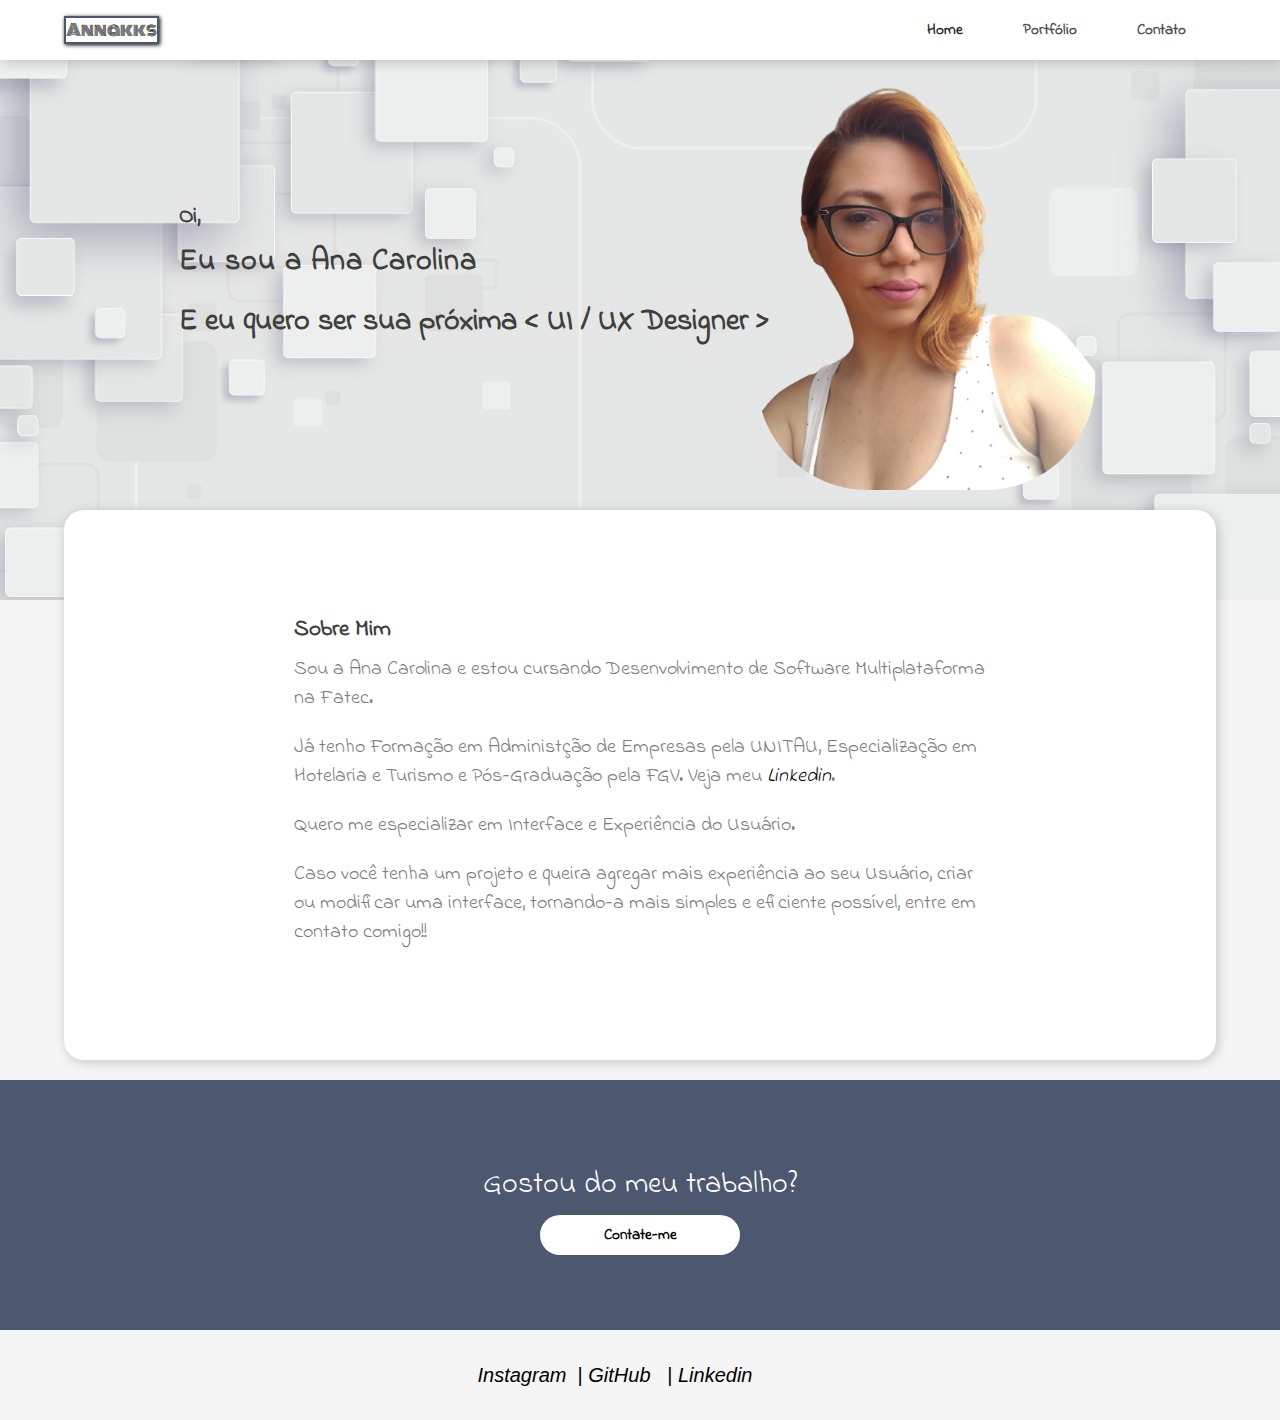
<file: src/index.html>
<!doctype html>
<html>
    <head>
        <meta charset="utf-8"/>
        <meta http-equiv="X-UA-Compatible" content="IE-edge">
        <meta name="viewport" content="width=device-width, initial-scale=1.0">
        <link href="https://cdn.jsdelivr.net/npm/bootstrap@5.0.1/dist/css/bootstrap.min.css" rel="stylesheet"
            integrity="sha384-+0n0xVW2eSR5OomGNYDnhzAbDsOXxcvSN1TPprVMTNDbiYZCxYbOOl7+AMvyTG2x" crossorigin="anonymous">
        <title>Annakks - Web Site Pessoal</title>
        <link rel="stylesheet" href="css/estilo.css" />
    </head>
    <body class="col-lg-12 col-md-12 col-sm-12 col-xs-12">
        <section>
            <nav>
                <a href="index.html" class="logo">Annakks</a>
                <ul>
                <li ><a href="index.html" class="active">Home</a></li>
                <li ><a href="portifolio.html">Portfólio</a></li>
                <li ><a href="contato.html">Contato</a></li>
                </ul>
            </nav>
            <div class="sobre col-lg-5 col-md-5">
                <p>Oi,</p>
                <p>Eu sou a Ana Carolina</p>
                <p>E eu quero ser sua próxima &lt; UI / UX Designer &gt;</p><!---&lt; para sinal de menor e &gt; para sinal de maior-->
            </div>
            <img class="foto col-lg-3 col-md-4" src="imagens/WhatsApp_Image_2021-03-17_at_13.25.50.png" >
        </section>
        <div class="texto col-lg-10 col-md-10 col-sm-12 col-xs-12">
            <div class="sobre_mim_texto col-lg-8 col-md-8 col-sm-12 col-xs-12">
            <p>Sobre Mim</p>
            <p>Sou a Ana Carolina e estou cursando Desenvolvimento de Software Multiplataforma na Fatec.</p>
            <p>Já tenho Formação em Administção de Empresas pela UNITAU, Especialização em Hotelaria e Turismo e Pós-Graduação
                pela FGV. Veja meu <a href="https://www.linkedin.com/in/ana-santos-856436145/"
                    target="_blank"><i>Linkedin</i></a>.</p>
            <p>Quero me especializar em Interface e Experiência do Usuário.</p>
            <p>Caso você tenha um projeto e queira agregar mais experiência ao seu Usuário, criar ou modificar uma interface,
                tornando-a mais simples e eficiente possível, entre em contato comigo!!</p>
            </div>
        </div>
        <div class="enteressado col-lg-10 col-md-10 col-sm-12 col-xs-12">
            <p>Gostou do meu trabalho?</p>
            <button> <a href="contato.html">Contate-me </a> </button>
        </div>
        <footer>
            <div class="redes_sociais">
            <p><a href="https://instagram.com/annakks" target="_blank"><i>Instagram</i></a> &nbsp;|<!--&nbsp; para dar espaços-->
                <a href="https://github.com/annakks" target="_blank"><i>GitHub</i></a> &nbsp; | 
                <a href="https://www.linkedin.com/in/ana-santos-856436145/" target="_blank"><i>Linkedin</i></a></p>
            </div>
        </footer>
    </body>
</html>
</file>
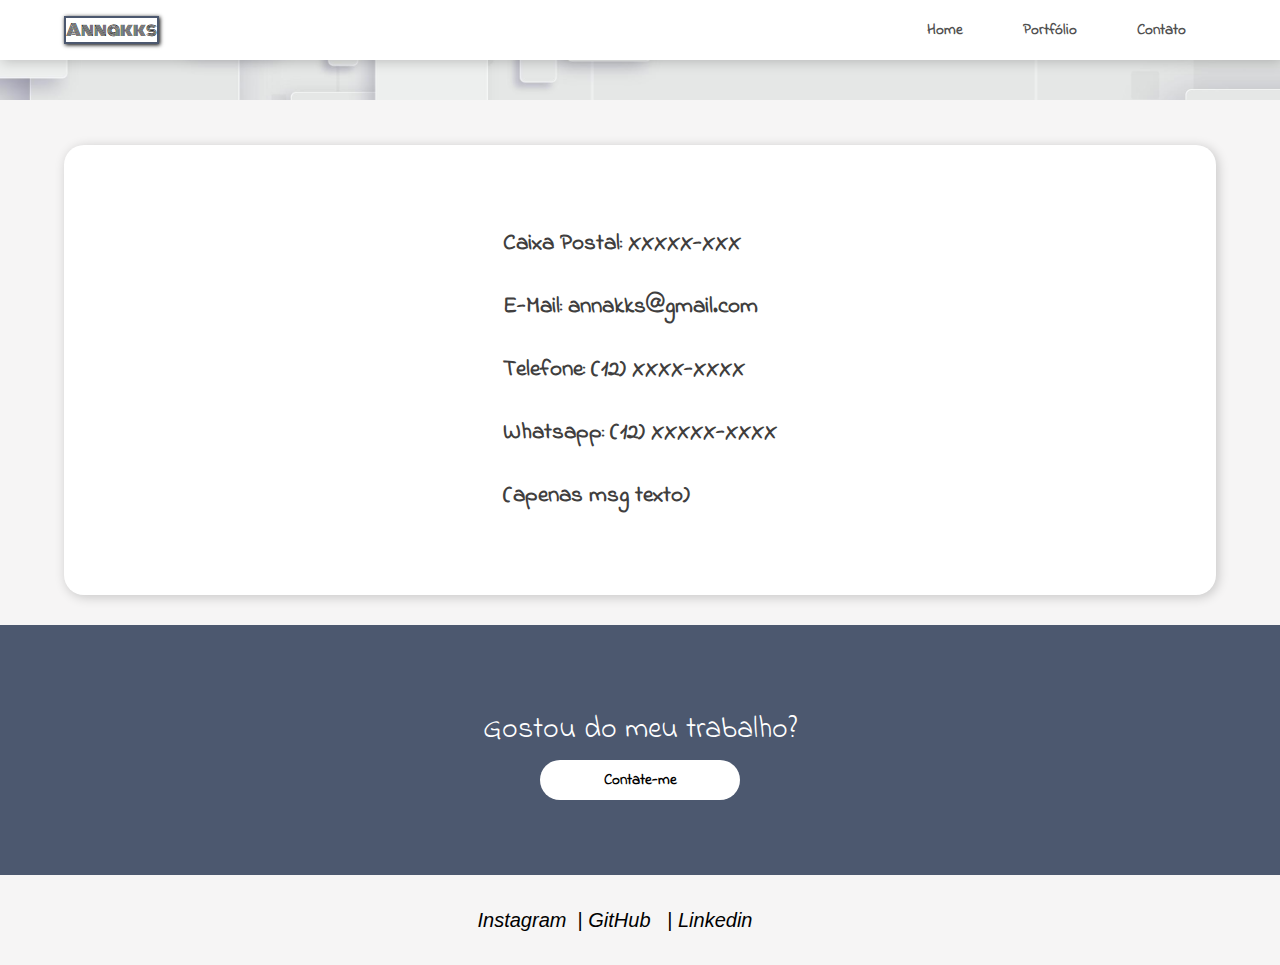
<file: src/contato.html>
<!DOCTYPE html>
<html land="pt-br">

<head>
    <meta charset="utf-8" />
    <meta http-equiv="X-UA-Compatible" content="IE-edge">
    <meta name="viewport" content="width=device-width, initial-scale=1.0">
    <link href="https://cdn.jsdelivr.net/npm/bootstrap@5.0.1/dist/css/bootstrap.min.css" rel="stylesheet"
        integrity="sha384-+0n0xVW2eSR5OomGNYDnhzAbDsOXxcvSN1TPprVMTNDbiYZCxYbOOl7+AMvyTG2x" crossorigin="anonymous">
    <title>Annakks - Web Site Pessoal</title>
    <link rel="stylesheet" href="css/estilo.css"/>
</head>

<body>
    <section class="port">
        <nav>
         <a href="index.html" class="logo">Annakks</a>
         <ul>
          <li><a href="index.html">Home</a></li>
          <li><a href="portifolio.html">Portfólio</a></li>
          <li><a href="contato.html">Contato</a></li> 
         </ul>
        </nav>
    </section>
    <div class="contato">
        <div class="texto2">
            <p>Caixa Postal: XXXXX-XXX</p>
            <p>E-Mail: annakks@gmail.com</p>
            
            <p>Telefone: (12) XXXX-XXXX</p>
            
            <p>Whatsapp: (12) XXXXX-XXXX </p>

            <p>(apenas msg texto)</p>
        </div> 
    </div>
  
    <div class="enteressado">
        <p>Gostou do meu trabalho?</p>
        <button> <a href="contato.html">Contate-me </a> </button>
    </div>
    <footer>
        <div class="redes_sociais">
            <p><a href="https://instagram.com/annakks" target="_blank"><i>Instagram</i></a> &nbsp;|
                <!--&nbsp; para dar espaços-->
                <a href="https://github.com/annakks" target="_blank"><i>GitHub</i></a> &nbsp; |
                <a href="https://www.linkedin.com/in/ana-santos-856436145/" target="_blank"><i>Linkedin</i></a>
            </p>
        </div>
    </footer>
    </body>
    
    </html>
</file>
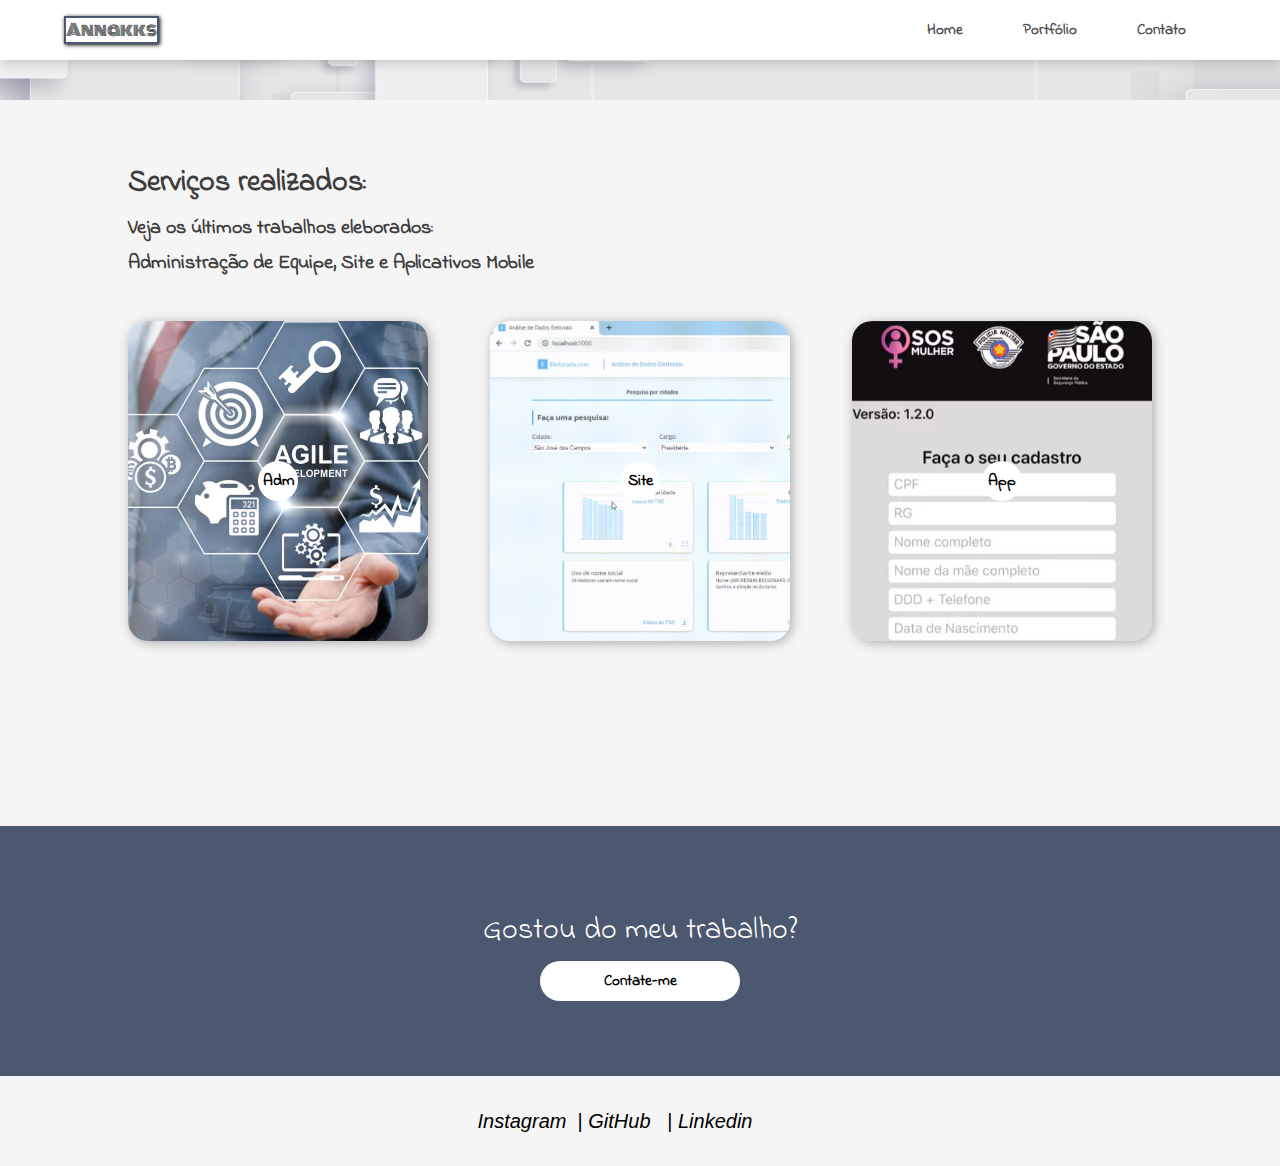
<file: src/portifolio.html>
<!DOCTYPE html>
<html land="pt-br">

<head>
    <meta charset="utf-8" />
    <meta http-equiv="X-UA-Compatible" content="IE-edge">
    <meta name="viewport" content="width=device-width, initial-scale=1.0">
    <link href="https://cdn.jsdelivr.net/npm/bootstrap@5.0.1/dist/css/bootstrap.min.css" rel="stylesheet"
        integrity="sha384-+0n0xVW2eSR5OomGNYDnhzAbDsOXxcvSN1TPprVMTNDbiYZCxYbOOl7+AMvyTG2x" crossorigin="anonymous">
    <title>Annakks - Web Site Pessoal</title>
    <link rel="stylesheet" href="css/estilo.css"/>
</head>

<body>
    <section class="port">
        <nav>
         <a href="index.html" class="logo">Annakks</a>
         <ul>
          <li><a href="index.html">Home</a></li>
          <li><a href="portifolio.html">Portfólio</a></li>
          <li><a href="contato.html">Contato</a></li> 
         </ul>
        </nav>
    </section>
    <div class="portifolio">
        <div class="portifolio_texto ">
        <p>Serviços realizados:</p>
        <p> Veja os últimos trabalhos eleborados:</p> 
        <p>Administração de Equipe, Site e Aplicativos Mobile</p>
        </div>
        <div class="caixa">
            <div class="caixa1">
                <span>Adm</span>
            </div>
            <div class="caixa2">
                <span><a href="https://github.com/Equipe-01-DSM-2021/projeto-integrador-2021-1" target="_blank">Site</a></span>
            </div>
            <div class="caixa3">
                <span>App</span>
            </div>
        </div>
    </div>
    <div class="enteressado">
        <p>Gostou do meu trabalho?</p>
        <button> <a href="contato.html">Contate-me </a> </button>
    </div>
    <footer>
        <div class="redes_sociais">
            <p><a href="https://instagram.com/annakks" target="_blank"><i>Instagram</i></a> &nbsp;|
                <!--&nbsp; para dar espaços-->
                <a href="https://github.com/annakks" target="_blank"><i>GitHub</i></a> &nbsp; |
                <a href="https://www.linkedin.com/in/ana-santos-856436145/" target="_blank"><i>Linkedin</i></a>
            </p>
        </div>
    </footer>
    </body>
    
    </html>
</file>
<file: src/css/estilo.css>
@charset "UTF-8";

@import url('https://fonts.googleapis.com/css2?family=Titillium+Web&display=swap');
@import url('https://fonts.googleapis.com/css2?family=Indie+Flower&family=Lato&family=Monoton&family=Open+Sans&family=Oswald&family=Raleway&family=Roboto&display=swap');
/*Formatação CSS*/
body {
	background-color:#f6f5f5;
	margin:0px;
	padding: 0px;
}

ul {
	list-style: none;
}

a {
	color: black;
	text-decoration:none;
}

section{
	width:100%;
	height: 600px;
	background-image: url(../imagens/5026563.jpg);
	background-repeat: no-repeat;
	background-size: cover;
	position: relative;
}

.port{
	width:100%;
	height: 100px;
	background-image: url(../imagens/5026563.jpg);
	background-repeat: no-repeat;
	background-size: cover;
	position: relative;
}

nav{
	display: flex;
	justify-content: space-between;
	align-items: center;
	height: 60px;
	background-color: #FFFFFF;
	box-shadow: 2px 2px 12px rgba(0,0,0,0.2);
	padding: 0px 5%;

}

nav ul{
	display: flex;
}
nav ul li a{
	margin: 30px;
	font-family: 'Indie Flower', cursive;
	color: #505050;
	font-size: 15px;
	font-weight:700;
}
.logo {
	font-family: 'Monoton', cursive;
	border: 2px solid #4c586f;
	box-shadow: 1px 1px 4px black;
}
.active{
	font-weight: bold;
	color: #2d2a2a;
}
.sobre p:nth-child(1){
	font-family: 'Indie Flower', cursive;
	font-weight: bold;
	color: #3e3e3b;
	font-size: 22px;
	}
.sobre p:nth-child(2){
	font-family: 'Indie Flower', cursive;
	font-weight: bold;
	letter-spacing: 1px;
	color: #3e3e3b;
	font-size: 30px;
	}
.sobre p:nth-child(3){
	font-family: 'Indie Flower', cursive;
	color: #3e3e3b;
	font-size: 30px;
	line-height: 30px;
	font-weight: bold;

}
.sobre p{
	line-height: 0px;
	margin: 45px 0px 25px;
}
.sobre {
	position: absolute;
	left: 20%;
	top: 42%;
	transform: translate(-13%, -42%);
}
.foto {
	height:450px;
	position: absolute;
	bottom: 90px;
	left: 75%;
	transform: translateX(-60%);
	border-radius: 110px;
	margin: -15% auto 20px auto;
}
.texto{
	width:90%;
	height: 550px;
	background-color: #FFFFFF;
	border-radius: 20px;
	box-shadow: 2px 2px 12px rgba(0,0,0,0.2);
	display: flex;
	margin: -7% auto 20px auto;
	position: relative;
	justify-content:space-evenly;
	align-items:center;
}
.sobre_mim_texto{
	width: 60%;
}
.sobre_mim_texto p:nth-child(1){
	color: #403e3e;
	font-family: 'Indie Flower', cursive;
	font-weight: bold;
	font-size: 23px;
	line-height: 5px;
}
.sobre_mim_texto p:nth-child(2){
	color: #7e7d7d;
	font-family: 'Indie Flower', cursive;
	font-size: 20px;
}
.sobre_mim_texto p:nth-child(3){
	color: #7e7d7d;
	font-family: 'Indie Flower', cursive;
	font-size: 20px;
}
.sobre_mim_texto p:nth-child(4){
	color: #7e7d7d;
	font-family: 'Indie Flower', cursive;
	font-size: 20px;
}
.sobre_mim_texto p:nth-child(5){
	color: #7e7d7d;
	font-family: 'Indie Flower', cursive;
	font-size: 20px;

}
.portifolio{
	height:700px;
	padding: 2% 10% 0px 10%;
}
.portifolio_texto{
	width: 500px;
	margin: 50px 0px;
}
.portifolio_texto p:nth-child(1){
	font-family: 'Indie Flower', cursive;
	font-weight: bold;
	color: #3e3d3d;
	font-size:30px;
	line-height: 15px;
}
.portifolio_texto p:nth-child(2){
	font-family: 'Indie Flower', cursive;
	font-weight: bold;
	color: #3e3d3d;
	font-size: 20px;
	line-height: 15px;
}
.portifolio_texto p:nth-child(3){
	font-family: 'Indie Flower', cursive;
	font-weight: bold;
	color: #3e3d3d;
	font-size: 20px;
	line-height: 15px;
}
.portifolio

.caixa1,.caixa2,.caixa3{
	width:300px;
	height: 320px;
	background-repeat: no-repeat;
	background-size: cover;
	box-shadow: 2px 2px 12px rgba(0,0,0,0.3);
	display: flex;
	justify-content: center;
	align-items: center;
	flex-direction:column;
}
.caixa {
	display: flex;
	justify-content: space-between;
}
.caixa1{
	background-image: url(../imagens/Administração.png);
	border-radius:20px;

}
.caixa2{
	background-image: url(../imagens/Site.png);
	border-radius:20px;
}
.caixa3{
	background-image: url(../imagens/Mobile.png);
	border-radius:20px;
}
.caixa1 span, .caixa2 span, .caixa3 span{
	width: 40px;
	height: 40px;
	background-color: #FFFFFF;
	border-radius: 50%;
	display: flex;
	justify-content: center;
	align-items: center;
	font-family: 'Indie Flower', cursive;
	font-weight: bold;

}
.contato{
	width:90%;
	height: 450px;
	background-color: #FFFFFF;
	border-radius: 20px;
	box-shadow: 2px 2px 12px rgba(0,0,0,0.2);
	display: flex;
	margin: 3.5% auto 30px auto;
	position: relative;
	justify-content:space-evenly;
	align-items:center;
}
.contato p {
	color: #403e3e;
	font-family: 'Indie Flower', cursive;
	font-weight: bold;
	font-size: 23px;
	line-height: 40px;
}
.enteressado {
	width: 100%;
	height: 250px;
	color: white;
	font-family: 'Indie Flower', cursive;
	background-color: #4c586f;
	background-size: cover;
	background-repeat: no-repeat;
	display: flex;
	flex-direction: column;
	justify-content: center;
	align-items: center;
	line-height: 0px;
	
}
.enteressado button{
	width: 200px;
	height: 40px;
	background-color: #ffffff;
	font-family: 'Indie Flower', cursive;
	outline: none;
	border: none;
	font-size: 15px;
	font-weight: bold;
	border-radius: 30px;
}

.enteressado p{
	font-size:30px;
}

footer {
	height: 50px;
	justify-content: center;
	align-items: center;
	font-family: 'Fonte', sans-serif;
	font-size: 20px;
	text-align:center;
	margin: 20px 50px 20px 0px;
	display: flex;
	line-height: 0px;
}
@media only screen and (max-width: 767px) {
        .foto { 
            display: none !important; 
        } }

@media (max-width: 1000px) {
	*{
		box-sizing: border-box;
	}
	.foto{
		height:460px;
		left: 90%;
		transform: translateX(-90%)
	}
	.sobre{
		top: 46%;
	}
	.texto{
		width: 90%;
		border-radius: 10px;
	}
	.sobre_mim_texto{
		width: 400px;
	}
	.sobre_mim_texto p:nth-child(1){
		font-size: 20px;
	}
	.sobre_mim_texto p:nth-child(2),
	.sobre_mim_texto p:nth-child(3),
	.sobre_mim_texto p:nth-child(4),
	.sobre_mim_texto p:nth-child(5){
		font-size: 16px;
	}
	.portifolio{
		padding: 2% 5% 0px 5%;
	}

	.caixa {
		justify-content:center;
		flex-wrap: wrap;
	}
	.portifolio{
		height: auto;
	}
	.caixa1, .caixa2, .caixa3{
		flex-grow: 1;
		margin:10px;

	}



}
</file>
